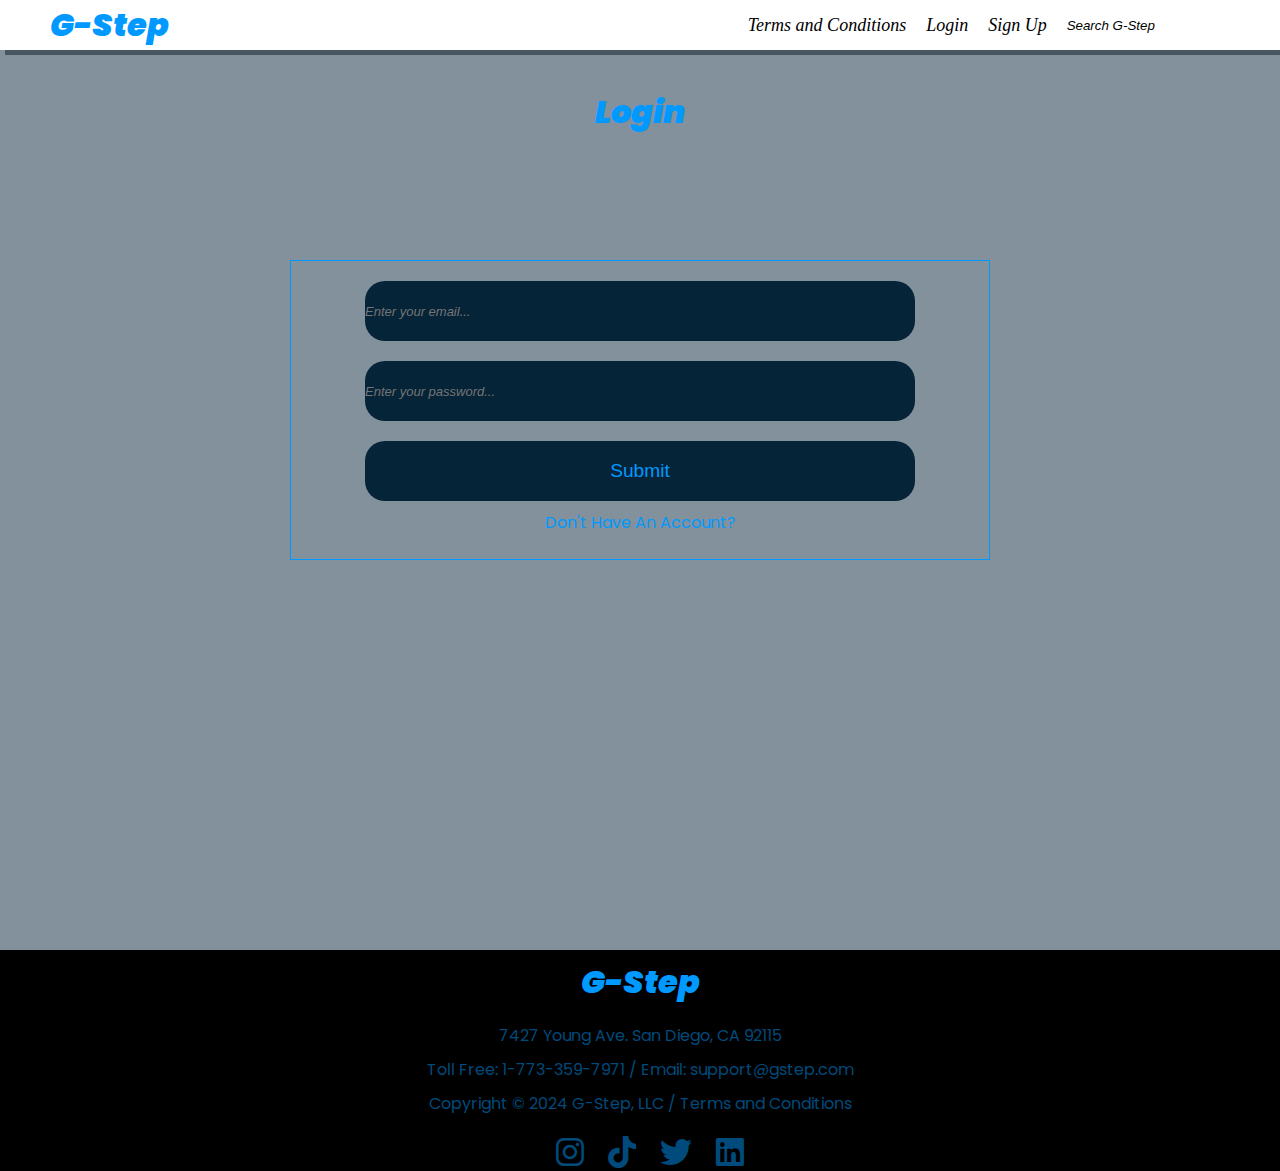
<file: login.html>
<!DOCTYPE html>
<html lang="en">
<head>
    <meta charset="UTF-8">
    <meta name="viewport" content="width=device-width, initial-scale=1.0">
    <title>Login | G-Step</title>
    <link rel="stylesheet" href="login.css">
    <link rel="stylesheet" href="https://cdnjs.cloudflare.com/ajax/libs/font-awesome/6.5.1/css/all.min.css">

</head>
<body>
    
     <!-- Nav Bar Start -->
     <nav id="main_nav">
        <header id="logo"><a href="index.html">G-Step</a></header>
        <div class="navigation1">
          <a href="https://www.termsandconditionsgenerator.com/live.php?token=iqd4M6tj7Zjy2NQK6iPaJmiN35c5RIWd">Terms and Conditions</a>
          <a href="login.html">Login</a>
          <a href="signup.html">Sign Up</a>
        </div>
        <div class="navigation2">
          <input type="search" name="search" id="search" placeholder="Search G-Step">
          <span class="fas fa-bars fa-2x"></span>
        </div>
      </nav>
      <!-- Nav Bar End -->

      <!--  The markup below is only meant for smaller screens. Start -->
      <section class="small_screen_nav">
      <a href="https://www.termsandconditionsgenerator.com/live.php?token=iqd4M6tj7Zjy2NQK6iPaJmiN35c5RIWd" target="_blank">Terms and Conditions</a>
      <a href="login.html">Login</a>
      <a href="signup.html">Sign Up</a>
     </section>
     <!--  The markup below is only meant for smaller screens. End -->

     <main>

        <div class="box1">
            <p>Login</p>
        </div>

        <section class="box2">

            <form action="#" id="form">

                <input type="email" name="email" id="email" placeholder="Enter your email..." required>

                <input type="password" name="password" id="password" placeholder="Enter your password..." required>

                <div class="eye_box"> <span class="fa fa-eye"></span> </div>

                <input type="submit" id="submit">

             <a href="signup.html">Don't Have An Account?</a>

            </form>

        </section>

    </main>

<footer>

        <div class="foot1">
        <div>G-Step</div>
         </div>

    <section class="foot2">
      <div>
        <p>7427 Young Ave. San Diego, CA 92115</p>
        <p>Toll Free: 1-773-359-7971 / Email: support@gstep.com</p>
        <p>Copyright &copy; 2024 G-Step, LLC / Terms and Conditions</p>
        <span class="fa-brands fa-instagram fa-2x"></span> <span class="fa-brands fa-tiktok fa-2x"></span> <span class="fa-brands fa-twitter fa-2x"></span> <span class="fa-brands fa-linkedin fa-2x"></span>
      </div>
    </section>

</footer>

<script src="login.js"></script>
<!-- MADE BY NDUAGOZIEM -->

</body>
</html>
</file>
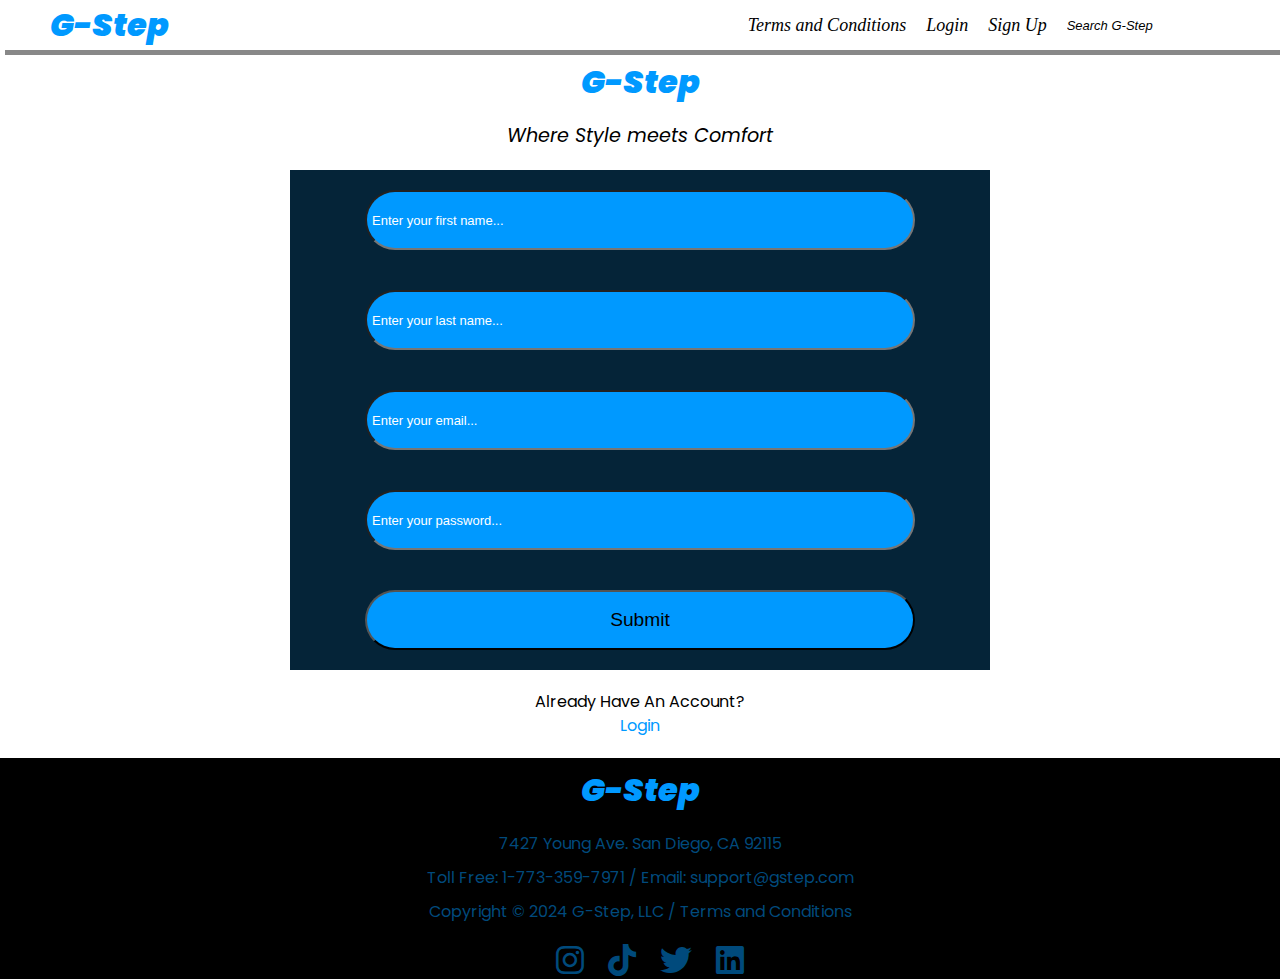
<file: signup.html>
<!DOCTYPE html>
<html lang="en">
<head>
    <meta charset="UTF-8">
    <meta name="viewport" content="width=device-width, initial-scale=1.0">
    <title>Sign UP | G-Step</title>
    <link rel="stylesheet" href="signup.css">
    <link rel="stylesheet" href="https://cdnjs.cloudflare.com/ajax/libs/font-awesome/6.5.1/css/all.min.css">
</head>
<body>
     <!-- Nav Bar Start -->
     <nav id="main_nav">
        <header id="logo"><a href="index.html">G-Step</a></header>
        <div class="navigation1">
          <a href="https://www.termsandconditionsgenerator.com/live.php?token=iqd4M6tj7Zjy2NQK6iPaJmiN35c5RIWd">Terms and Conditions</a>
          <a href="login.html">Login</a>
          <a href="signup.html">Sign Up</a>
        </div>
        <div class="navigation2">
          <input type="search" name="search" id="search" placeholder="Search G-Step">
          <span class="fas fa-bars fa-2x"></span>
        </div>
      </nav>
      <!-- Nav Bar End -->

       <!--  The markup below is only meant for smaller screens. Start -->
      <section class="small_screen_nav">
      <a href="https://www.termsandconditionsgenerator.com/live.php?token=iqd4M6tj7Zjy2NQK6iPaJmiN35c5RIWd" target="_blank">Terms and Conditions</a>
      <a href="login.html">Login</a>
      <a href="signup.html">Sign Up</a>
     </section>
     <!--  The markup below is only meant for smaller screens. End -->


     <main>        

        <div class="intro">
            <p>G-Step</p>
            <p>Where Style meets Comfort</p>
        </div>

         <div class="form_container">
             <form action="#" id="form">
                  <input type="text" name="firstName" id="firstName" placeholder="Enter your first name..." required>
                  <input type="text" name="lastName" id="lastName" placeholder="Enter your last name..." required>
                  <input type="email" name="email" id="email" placeholder="Enter your email..." required>
                  <input type="password" name="password" id="password" placeholder="Enter your password..." required >
                  <div class="eye_box"> <span class="fa fa-eye"></span> </div>
                  <input type="submit" id="submit">
              </form>
         </div>
            
            <div class="login">
                <p>Already Have An Account?</p>
                <a href="login.html"><p>Login</p></a>
            </div>            

    </main>

    <footer>

        <div class="foot1">
        <div>G-Step</div>
         </div>

    <section class="foot2">
      <div>
        <p>7427 Young Ave. San Diego, CA 92115</p>
        <p>Toll Free: 1-773-359-7971 / Email: support@gstep.com</p>
        <p>Copyright &copy; 2024 G-Step, LLC / Terms and Conditions</p>
        <span class="fa-brands fa-instagram fa-2x"></span> <span class="fa-brands fa-tiktok fa-2x"></span> <span class="fa-brands fa-twitter fa-2x"></span> <span class="fa-brands fa-linkedin fa-2x"></span>
      </div>
    </section>

</footer>

    <script src="signup.js"></script>
    <!-- MADE BY NDUAGOZIEM -->
</body>
</html>
</file>
<file: login.css>
@import url('https://fonts.googleapis.com/css2?family=Poppins:wght@400;700&display=swap');

* {
    box-sizing: border-box;
    margin: 0;
    padding: 0;
}

body {
    line-height: 1.5em;
    font-family: 'Poppins', sans-serif;
    font-size: 16px;
}

/* These Syles Apply To All Webpages. Start */
#main_nav {
    display: grid;
    grid-template-columns: 0.5fr 1fr 0.3fr;
    grid-template-rows: 50px;
    box-shadow: 5px 5px 0px  #888;
}

#logo {
    display: flex;
    justify-content: start;
    align-items: center;
}

#logo a {
    display: block;
    text-decoration: none;
    color: #0099ff;
    margin-left: 50px;
    font-size: xx-large;
    font-weight: 1000;
    font-style: italic;
}

.navigation1 { 
    display: flex;
    justify-content: end;
    align-items: center;
    font-family:"cursive";
    font-size: large;
    font-style: oblique;
}

.navigation1 a {
    display: block;
    margin-right: 20px;
    text-decoration: none;
    transition: 0.5s ease;
    color: black;
    font-size: 500;
}

.navigation1 a:hover {
    color: #0099ff;
}

.navigation2 {
    display: flex;
    justify-content: start;
    align-items: center;
}

.navigation2 input {
    display: block;
    width: 200px;
    height: 20px;
    border: none;
    outline: none;
    margin-right: 10px;
    caret-color: #0099ff;
}

.navigation2 input::placeholder {
    color: black;
    font-style: italic;
}

.navigation2 span {
    display: none;
}

.small_screen_nav {
    display: none;
}
/* These Syles Apply To All Webpages. End */

main {
    height: 100vh;
    background-image: url("https://cdn.pixabay.com/photo/2017/03/27/14/26/woman-2179062_1280.jpg");
    background-size: cover;
    background-position: bottom;
    background-repeat: no-repeat;
    position: relative;
    isolation: isolate;
}

/* Background Image Opacity Styling. Start  */
main::after {
    content: "";
    background-color: #052438;
    position: absolute;
    z-index: -1;
    inset: 0;
    opacity: .5;
}
/* Background Image Opacity Styling. End  */

.box1 {
    display: flex;
    justify-content: center;
    position: relative;
    top: 50px;
    height: 35px;
}

.box1 p {
    color: #0099ff;
    font-size: xx-large;
    font-weight: 1000;
    font-style: oblique;
}

.box2 {
    margin-top: 50px;
    height: 550px;
    display: flex;
    justify-content: center;
    align-items: center;
}

.box2 form {
    width: 700px;
    height: 300px;
    border: #0099ff 1px solid;
    position: relative;
}

#form input {
    width: 550px;
    height: 60px;
    display: block;
    background-color:#052438;
    font-size: medium;
    color: white;
    caret-color: white;
    border: none;
    border-radius: 20px;
    outline: none;
    margin: auto;
    margin-top: 20px;
}

#form input::placeholder {
    font-size: small;
    font-style: italic;
}

#form .eye_box {
    width: 30px;
    height: 30px;
    position: absolute;
    display: flex;
    justify-content: center;
    align-items: center;
    top: 117px;
    left: 570px;
}

#form .fa-eye {
    color: white;
    display: none;
}

.fa-eye:hover {
    cursor: pointer;
}    

#form #submit {
    color: #0099ff;
    font-size: larger;
}

#form a {
    display: block;
    text-align: center;
    color: #0099ff;
    padding-top: 10px;
    text-decoration: none;
}

#form a :active {
    color: #0099ff;
}

#form a :visited {
    color: #0099ff;
}

/* These Styles Apply To All Webpages.Start */
footer {
    background-color: black;
}

.foot1 {
  display: flex;
  justify-content: center;
  margin-bottom: 20px;
}

.foot1 div {
  margin-top: 20px;
  font-size: xx-large;
  font-weight: 1000;
  font-style: italic;
  color: #0099ff;
}

.foot2 {
  display: flex;
  justify-content: center;
  color: #004a7c;
}

.foot2 div {
    text-align: center;
}

.foot2 div :nth-child(1) {
    margin-top: 10px;
}

.foot2 div :nth-child(2) {
    margin-top: 10px;
    margin-bottom: 10px;
}

.foot2 div :nth-child(3) {
    margin-bottom: 20px;
}

.foot2 div span {
    padding-left: 20px;
    transition: 0.5s ease;
}

.foot2 div span:hover {
    color: #0099ff;
}
/* These Styles Apply To All Webpages. End */

/* Nav Bar Meadia Query. Start */
@media (max-width: 780px) { 
    #main_nav {
        display: grid;
        grid-template-columns: 1fr 0.2fr;

    }

    .navigation1 {
        display: none;
    }

    .navigation2 span{
        display: block;
        transition: 0.8s ease;
    }

    .navigation2 span:hover {
        color: #0099ff;
    }

    .small_screen_nav {
        display: none;
        flex-direction: column;
        align-items: center;
        width: 100%;
        height: 100%;
        background-color:#052438;
    }

    .small_screen_nav a {
        margin: 20px 0px;
        text-decoration: none;
        font-family:"cursive";
        font-size: large;
        font-style: oblique;
        color: white;
        transition: 0.5s ease;
    }

    .small_screen_nav a:hover {
        color: #0099ff
    }
}
/* Nav Bar Media Query. End */

/* MADE BY NDUAGOZIEM */
</file>
<file: signup.css>
@import url('https://fonts.googleapis.com/css2?family=Poppins:wght@400;700&display=swap');

* {
    box-sizing: border-box;
    margin: 0;
    padding: 0;
}

body {
    line-height: 1.5em;
    font-family: 'Poppins', sans-serif;
    font-size: 16px;
}
/* These Syles Apply To All Webpages. Start */
#main_nav {
    display: grid;
    grid-template-columns: 0.5fr 1fr 0.3fr;
    grid-template-rows: 50px;
    box-shadow: 5px 5px 0px  #888;
}

#logo {
    display: flex;
    justify-content: start;
    align-items: center;
}

#logo a {
    display: block;
    text-decoration: none;
    color: #0099ff;
    margin-left: 50px;
    font-size: xx-large;
    font-weight: 1000;
    font-style: italic;
}

.navigation1 { 
    display: flex;
    justify-content: end;
    align-items: center;
    font-family:"cursive";
    font-size: large;
    font-style: oblique;
    /* border: 2px solid red; */
}

.navigation1 a {
    display: block;
    margin-right: 20px;
    text-decoration: none;
    transition: 0.5s ease;
    color: black;
    font-size: 500;
}

.navigation1 a:hover {
    color: #0099ff;
}

.navigation2 {
    display: flex;
    justify-content: start;
    align-items: center;
}

.navigation2 input {
    display: block;
    width: 200px;
    height: 20px;
    border: none;
    background-color: white;
    color: black;
    outline: none;
    caret-color: #0099ff;
    margin-right: 10px;
}

.navigation2 input::placeholder {
    padding: 0px 0px;
    color: black;
    font-style: italic;
}

.navigation2 span {
    display: none;
}

.small_screen_nav {
    display: none;
}
/* These Syles Apply To All Webpages. End */

/* Main Content Styling Start */
main {
    margin-bottom: 20px;
}

div.intro {
    position: relative;
    top: 20px;
    height: 100px;
}

.intro :nth-child(1) {
    text-align: center;
    font-size: xx-large;
    font-weight: 1000;
    font-style: italic;
    color: #0099ff;
}

.intro :nth-child(2) {
    padding-top: 10px;
    text-align: center;
    font-size: xx-large;
    font-size: larger;
    font-style: italic;
    margin-top: 20px;
}

.form_container {
    display: flex;
    justify-content: center;
}

form {
    width: 700px;
    height: 500px;
    background-color: #052438;
    margin-top: 20px;
    position: relative;
}

form input {
    width: 550px;
    height: 60px;
    display: block;
    margin: auto;
    background-color: #0099ff;
    color: white;
    margin-top: 20px;
    margin-bottom: 40px;
    font-size: medium;
    outline: none;
    border-radius: 30px;
    caret-color: white;
}

form .eye_box {
    width: 30px;
    height: 30px;
    position: absolute;
    display: flex;
    justify-content: center;
    align-items: center;
    top: 335px;
    left: 560px;
}

form .fa-eye {
    color: white;
    display: none;
}

.fa-eye:hover {
    cursor: pointer;
}

#submit {
    color: black;
    font-size: larger;
    transition: 0.7s ease;
}

input, #submit:hover {
    background-color: black;
    color: #0099ff;
}

input::placeholder {
    font-size: small;
    color: white;
    padding-left: 5px;
}

div.login {
    margin-top: 20px;
    text-align: center;
}

.login :nth-child(2) {
    color: #0099ff;
    text-decoration: none;
}
/* Main Content Styling End */

/* These Styles Apply To All Webpages.Start */
footer {
    background-color: black;
}

.foot1 {
  display: flex;
  justify-content: center;
  margin-bottom: 20px;
}

.foot1 div {
  margin-top: 20px;
  font-size: xx-large;
  font-weight: 1000;
  font-style: italic;
  color: #0099ff;
}

.foot2 {
  display: flex;
  justify-content: center;
  color: #004a7c;
}

.foot2 div {
    text-align: center;
}

.foot2 div :nth-child(1) {
    margin-top: 10px;
}

.foot2 div :nth-child(2) {
    margin-top: 10px;
    margin-bottom: 10px;
}

.foot2 div :nth-child(3) {
    margin-bottom: 20px;
}

.foot2 div span {
    padding-left: 20px;
    transition: 0.5s ease;
}

.foot2 div span:hover {
    color: #0099ff;
}
/* These Styles Apply To All Webpages. End */

@media (max-width: 780px) { 
    #main_nav {
        display: grid;
        grid-template-columns: 1fr 0.2fr;

    }

    .navigation1 {
        display: none;
    }

    .navigation2 span{
        display: block;
        transition: 0.8s ease;
    }

    .navigation2 span:hover {
        color: #0099ff;
    }

    .small_screen_nav {
        display: none;
        flex-direction: column;
        align-items: center;
        width: 100%;
        height: 100%;
        background-color:#052438;
    }

    .small_screen_nav a {
        margin: 20px 0px;
        text-decoration: none;
        font-family:"cursive";
        font-size: large;
        font-style: oblique;
        color: white;
        transition: 0.5s ease;
    }

    .small_screen_nav a:hover {
        color: #0099ff
    }
}

/* MADE BY NDUAGOZIEM */
</file>
